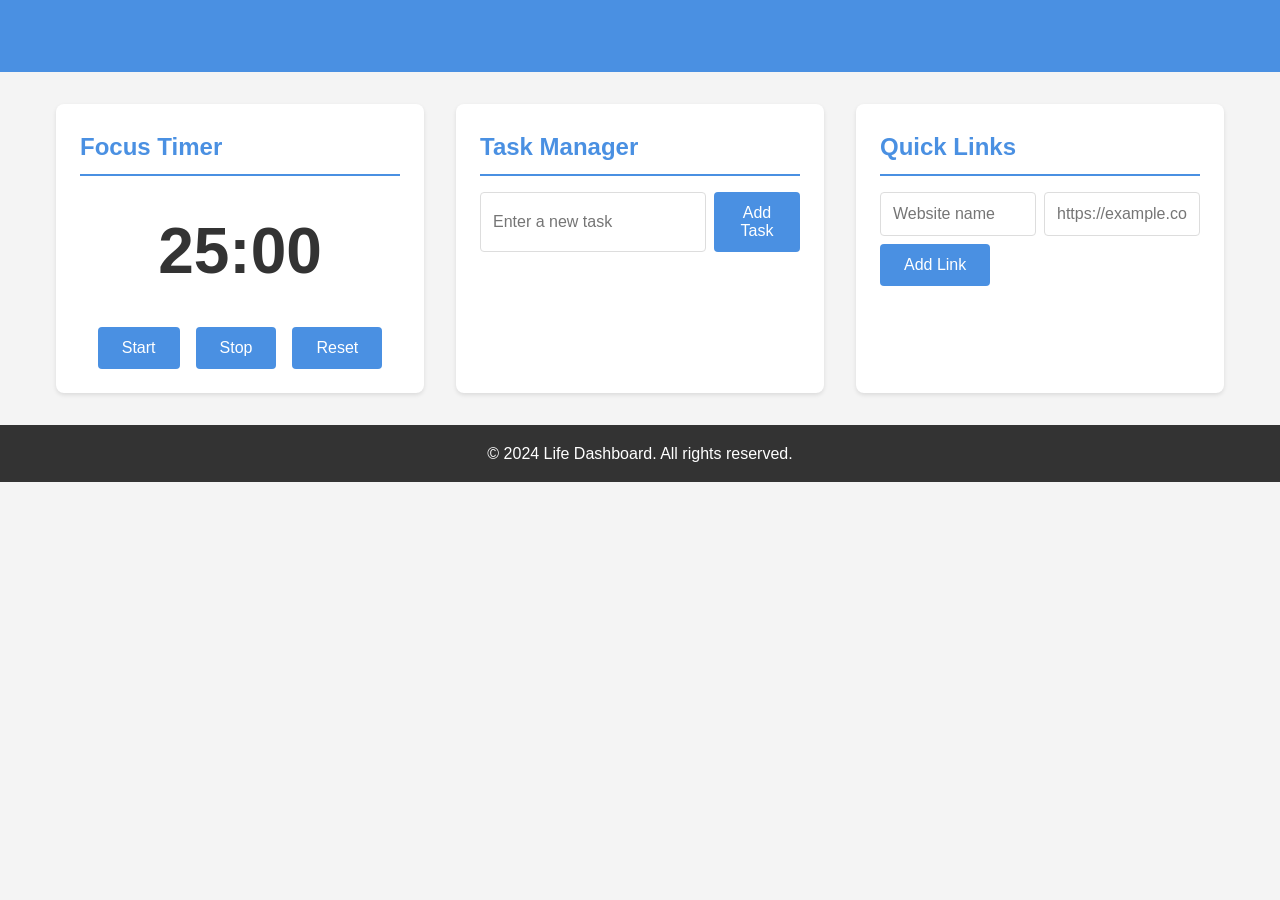
<file: index.html>
<!DOCTYPE html>
<html lang="en">
<head>
    <meta charset="UTF-8">
    <meta name="viewport" content="width=device-width, initial-scale=1.0">
    <meta name="description" content="A productivity dashboard with greeting display, focus timer, task management, and quick links">
    <title>Life Dashboard</title>
    <link rel="stylesheet" href="./css/style.css">
</head>
<body>
    <!-- Header: Greeting Module -->
    <header id="greeting-section">
        <div id="greeting-display"></div>
        <time id="time-display"></time>
        <time id="date-display"></time>
    </header>

    <!-- Main Content -->
    <main>
        <!-- Focus Timer Module -->
        <section id="timer-section" aria-label="Focus Timer">
            <h2>Focus Timer</h2>
            <div id="timer-display" aria-live="polite" aria-atomic="true">25:00</div>
            <div id="timer-controls">
                <button id="start-button" type="button" aria-label="Start timer">Start</button>
                <button id="stop-button" type="button" aria-label="Stop timer">Stop</button>
                <button id="reset-button" type="button" aria-label="Reset timer">Reset</button>
            </div>
        </section>

        <!-- Task Manager Module -->
        <section id="task-section" aria-label="Task Manager">
            <h2>Task Manager</h2>
            <div id="task-input-container">
                <input 
                    type="text" 
                    id="task-input" 
                    placeholder="Enter a new task" 
                    maxlength="500"
                    aria-label="New task description"
                />
                <button id="add-task-button" type="button">Add Task</button>
            </div>
            <div id="task-error-message" class="error-message" role="alert" aria-live="assertive"></div>
            <ul id="task-list" aria-label="Task list"></ul>
        </section>

        <!-- Quick Links Module -->
        <section id="quick-links-section" aria-label="Quick Links">
            <h2>Quick Links</h2>
            <div id="quick-links-input-container">
                <input 
                    type="text" 
                    id="link-name-input" 
                    placeholder="Website name" 
                    maxlength="50"
                    aria-label="Website name"
                />
                <input 
                    type="url" 
                    id="link-url-input" 
                    placeholder="https://example.com"
                    aria-label="Website URL"
                />
                <button id="add-link-button" type="button">Add Link</button>
            </div>
            <div id="link-error-message" class="error-message" role="alert" aria-live="assertive"></div>
            <nav id="quick-links-container" aria-label="Quick links navigation"></nav>
        </section>
    </main>

    <!-- Footer -->
    <footer>
        <p>&copy; 2024 Life Dashboard. All rights reserved.</p>
    </footer>

    <!-- Storage Error Display -->
    <div id="storage-error-message" class="error-message" role="alert" aria-live="assertive"></div>

    <script src="./js/app.js"></script>
</body>
</html>
</file>
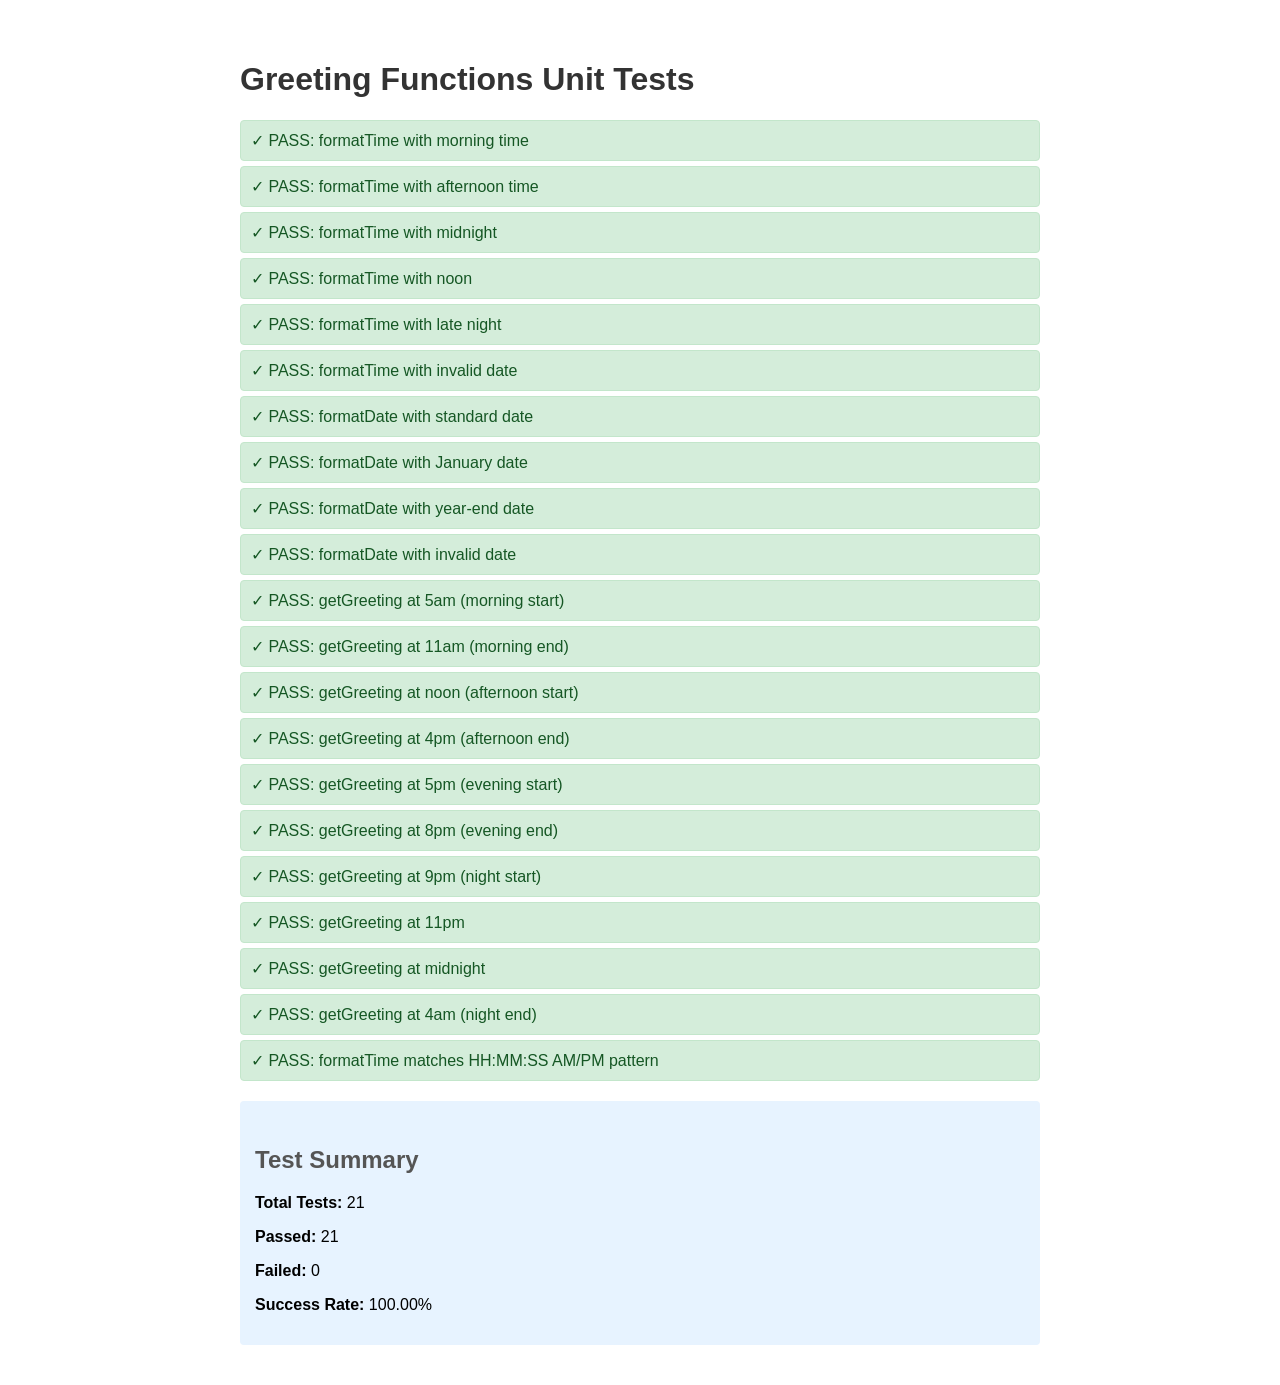
<file: tests/greeting-functions.test.html>
<!DOCTYPE html>
<html lang="en">
<head>
    <meta charset="UTF-8">
    <meta name="viewport" content="width=device-width, initial-scale=1.0">
    <title>Greeting Functions Unit Tests</title>
    <style>
        body {
            font-family: Arial, sans-serif;
            max-width: 800px;
            margin: 20px auto;
            padding: 20px;
        }
        .test-result {
            padding: 10px;
            margin: 5px 0;
            border-radius: 4px;
        }
        .pass {
            background-color: #d4edda;
            color: #155724;
            border: 1px solid #c3e6cb;
        }
        .fail {
            background-color: #f8d7da;
            color: #721c24;
            border: 1px solid #f5c6cb;
        }
        .summary {
            margin-top: 20px;
            padding: 15px;
            background-color: #e7f3ff;
            border-radius: 4px;
        }
        h1 {
            color: #333;
        }
        h2 {
            color: #555;
            margin-top: 30px;
        }
    </style>
</head>
<body>
    <h1>Greeting Functions Unit Tests</h1>
    <div id="test-results"></div>
    <div id="summary" class="summary"></div>

    <script>
        // Copy the functions from app.js
        function formatTime(date) {
            if (!(date instanceof Date) || isNaN(date.getTime())) {
                return "-- : -- : -- --";
            }
            
            let hours = date.getHours();
            const minutes = date.getMinutes();
            const seconds = date.getSeconds();
            
            const period = hours >= 12 ? "PM" : "AM";
            
            hours = hours % 12;
            hours = hours === 0 ? 12 : hours;
            
            const hoursStr = String(hours).padStart(2, '0');
            const minutesStr = String(minutes).padStart(2, '0');
            const secondsStr = String(seconds).padStart(2, '0');
            
            return `${hoursStr}:${minutesStr}:${secondsStr} ${period}`;
        }

        function formatDate(date) {
            if (!(date instanceof Date) || isNaN(date.getTime())) {
                return "Date unavailable";
            }
            
            const daysOfWeek = ['Sunday', 'Monday', 'Tuesday', 'Wednesday', 'Thursday', 'Friday', 'Saturday'];
            const months = ['January', 'February', 'March', 'April', 'May', 'June', 
                            'July', 'August', 'September', 'October', 'November', 'December'];
            
            const dayOfWeek = daysOfWeek[date.getDay()];
            const month = months[date.getMonth()];
            const day = String(date.getDate()).padStart(2, '0');
            const year = date.getFullYear();
            
            return `${dayOfWeek}, ${month} ${day}, ${year}`;
        }

        function getGreeting(hour) {
            if (hour >= 5 && hour < 12) {
                return "Good morning";
            } else if (hour >= 12 && hour < 17) {
                return "Good afternoon";
            } else if (hour >= 17 && hour < 21) {
                return "Good evening";
            } else {
                return "Good night";
            }
        }

        // Simple testing framework
        let passCount = 0;
        let failCount = 0;
        const resultsDiv = document.getElementById('test-results');

        function assertEquals(actual, expected, testName) {
            const passed = actual === expected;
            const resultDiv = document.createElement('div');
            resultDiv.className = `test-result ${passed ? 'pass' : 'fail'}`;
            
            if (passed) {
                resultDiv.textContent = `✓ PASS: ${testName}`;
                passCount++;
            } else {
                resultDiv.textContent = `✗ FAIL: ${testName}\n  Expected: ${expected}\n  Got: ${actual}`;
                failCount++;
            }
            
            resultsDiv.appendChild(resultDiv);
        }

        function assertMatches(actual, pattern, testName) {
            const passed = pattern.test(actual);
            const resultDiv = document.createElement('div');
            resultDiv.className = `test-result ${passed ? 'pass' : 'fail'}`;
            
            if (passed) {
                resultDiv.textContent = `✓ PASS: ${testName}`;
                passCount++;
            } else {
                resultDiv.textContent = `✗ FAIL: ${testName}\n  Expected to match: ${pattern}\n  Got: ${actual}`;
                failCount++;
            }
            
            resultsDiv.appendChild(resultDiv);
        }

        // Run tests
        function runTests() {
            // Test formatTime
            const testDate1 = new Date(2024, 6, 3, 9, 5, 3); // July 3, 2024, 9:05:03 AM
            assertEquals(formatTime(testDate1), "09:05:03 AM", "formatTime with morning time");

            const testDate2 = new Date(2024, 6, 3, 15, 30, 45); // 3:30:45 PM
            assertEquals(formatTime(testDate2), "03:30:45 PM", "formatTime with afternoon time");

            const testDate3 = new Date(2024, 6, 3, 0, 0, 0); // Midnight
            assertEquals(formatTime(testDate3), "12:00:00 AM", "formatTime with midnight");

            const testDate4 = new Date(2024, 6, 3, 12, 0, 0); // Noon
            assertEquals(formatTime(testDate4), "12:00:00 PM", "formatTime with noon");

            const testDate5 = new Date(2024, 6, 3, 23, 59, 59); // 11:59:59 PM
            assertEquals(formatTime(testDate5), "11:59:59 PM", "formatTime with late night");

            assertEquals(formatTime(new Date('invalid')), "-- : -- : -- --", "formatTime with invalid date");

            // Test formatDate
            const dateTest1 = new Date(2026, 6, 3); // July 3, 2026 (Friday)
            assertEquals(formatDate(dateTest1), "Friday, July 03, 2026", "formatDate with standard date");

            const dateTest2 = new Date(2024, 0, 1); // January 1, 2024 (Monday)
            assertEquals(formatDate(dateTest2), "Monday, January 01, 2024", "formatDate with January date");

            const dateTest3 = new Date(2024, 11, 31); // December 31, 2024 (Tuesday)
            assertEquals(formatDate(dateTest3), "Tuesday, December 31, 2024", "formatDate with year-end date");

            assertEquals(formatDate(new Date('invalid')), "Date unavailable", "formatDate with invalid date");

            // Test getGreeting
            assertEquals(getGreeting(5), "Good morning", "getGreeting at 5am (morning start)");
            assertEquals(getGreeting(11), "Good morning", "getGreeting at 11am (morning end)");
            assertEquals(getGreeting(12), "Good afternoon", "getGreeting at noon (afternoon start)");
            assertEquals(getGreeting(16), "Good afternoon", "getGreeting at 4pm (afternoon end)");
            assertEquals(getGreeting(17), "Good evening", "getGreeting at 5pm (evening start)");
            assertEquals(getGreeting(20), "Good evening", "getGreeting at 8pm (evening end)");
            assertEquals(getGreeting(21), "Good night", "getGreeting at 9pm (night start)");
            assertEquals(getGreeting(23), "Good night", "getGreeting at 11pm");
            assertEquals(getGreeting(0), "Good night", "getGreeting at midnight");
            assertEquals(getGreeting(4), "Good night", "getGreeting at 4am (night end)");

            // Test time format pattern
            const randomDate = new Date(2024, 5, 15, 14, 25, 30);
            const timePattern = /^(0[1-9]|1[0-2]):[0-5][0-9]:[0-5][0-9] (AM|PM)$/;
            assertMatches(formatTime(randomDate), timePattern, "formatTime matches HH:MM:SS AM/PM pattern");

            // Display summary
            const summaryDiv = document.getElementById('summary');
            summaryDiv.innerHTML = `
                <h2>Test Summary</h2>
                <p><strong>Total Tests:</strong> ${passCount + failCount}</p>
                <p><strong>Passed:</strong> ${passCount}</p>
                <p><strong>Failed:</strong> ${failCount}</p>
                <p><strong>Success Rate:</strong> ${((passCount / (passCount + failCount)) * 100).toFixed(2)}%</p>
            `;
        }

        // Run tests when page loads
        runTests();
    </script>
</body>
</html>
</file>
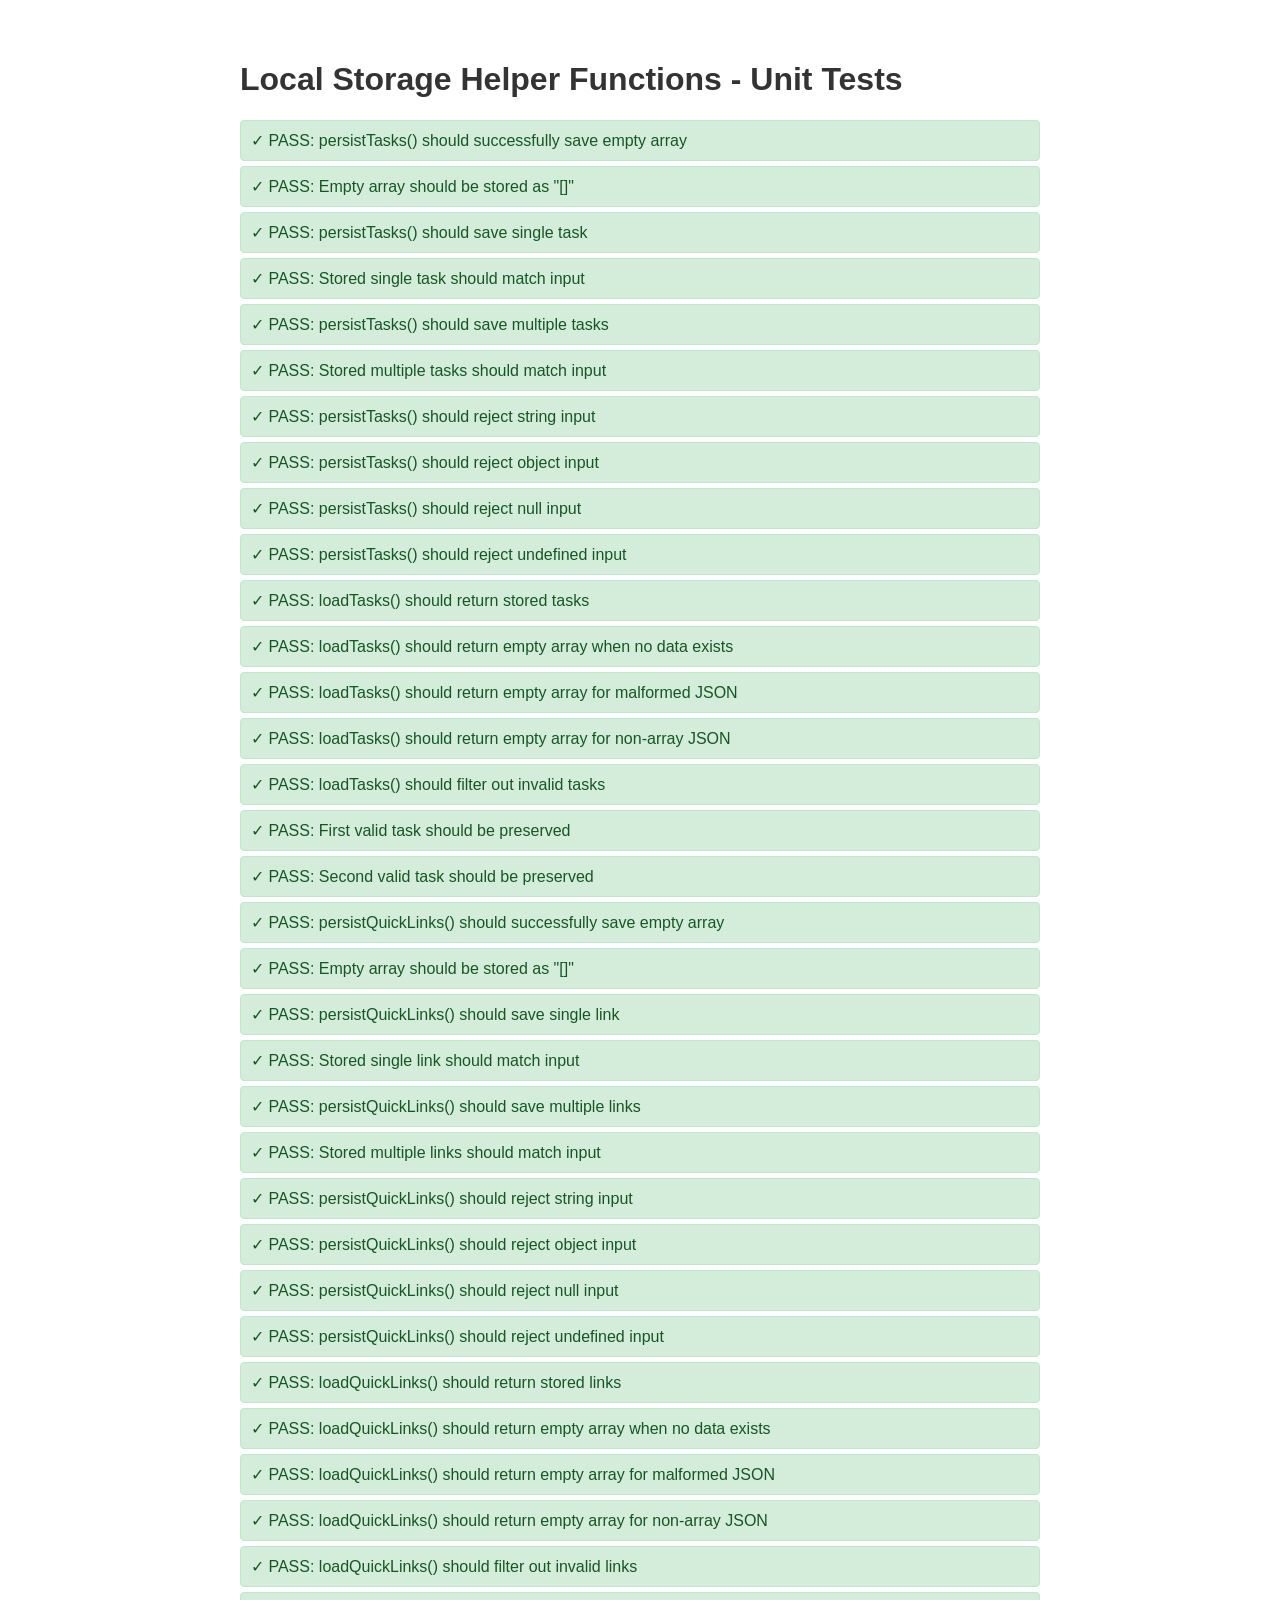
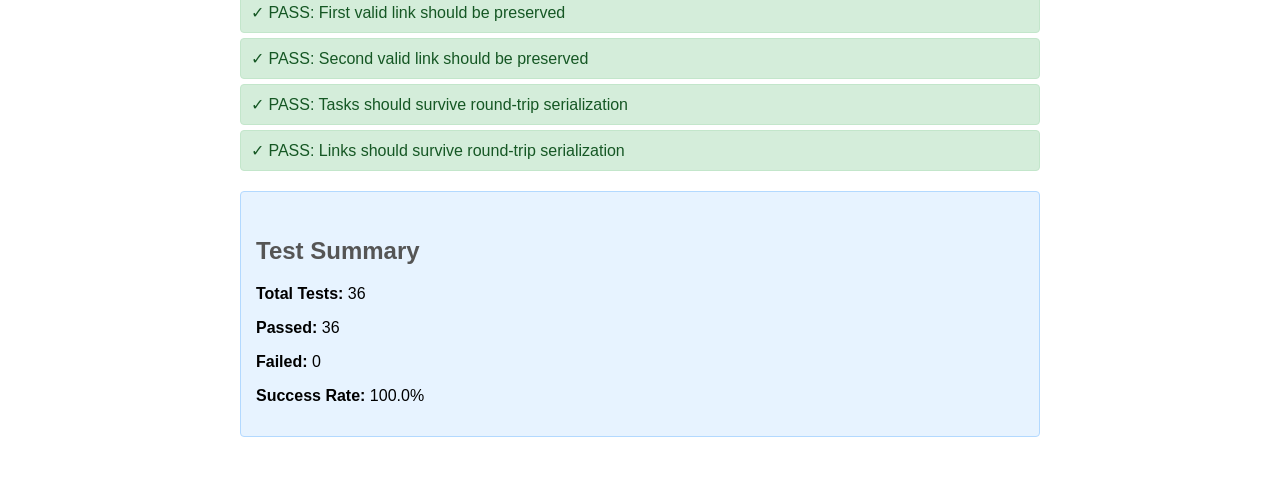
<file: tests/storage.test.html>
<!DOCTYPE html>
<html lang="en">
<head>
    <meta charset="UTF-8">
    <meta name="viewport" content="width=device-width, initial-scale=1.0">
    <title>Local Storage Tests</title>
    <style>
        body {
            font-family: Arial, sans-serif;
            max-width: 800px;
            margin: 20px auto;
            padding: 20px;
        }
        .test-result {
            padding: 10px;
            margin: 5px 0;
            border-radius: 4px;
        }
        .pass {
            background-color: #d4edda;
            color: #155724;
            border: 1px solid #c3e6cb;
        }
        .fail {
            background-color: #f8d7da;
            color: #721c24;
            border: 1px solid #f5c6cb;
        }
        .summary {
            margin-top: 20px;
            padding: 15px;
            background-color: #e7f3ff;
            border: 1px solid #b3d9ff;
            border-radius: 4px;
        }
        h1 { color: #333; }
        h2 { color: #555; margin-top: 30px; }
    </style>
</head>
<body>
    <h1>Local Storage Helper Functions - Unit Tests</h1>
    <div id="test-results"></div>
    <div id="summary" class="summary"></div>

    <script src="../js/app.js"></script>
    <script>
        // Test runner
        let passCount = 0;
        let failCount = 0;
        const results = document.getElementById('test-results');
        const summaryEl = document.getElementById('summary');

        function assert(condition, testName) {
            const resultDiv = document.createElement('div');
            resultDiv.className = 'test-result';
            
            if (condition) {
                resultDiv.classList.add('pass');
                resultDiv.textContent = '✓ PASS: ' + testName;
                passCount++;
            } else {
                resultDiv.classList.add('fail');
                resultDiv.textContent = '✗ FAIL: ' + testName;
                failCount++;
            }
            
            results.appendChild(resultDiv);
        }

        function assertEqual(actual, expected, testName) {
            const passed = JSON.stringify(actual) === JSON.stringify(expected);
            assert(passed, testName + (passed ? '' : ` (expected: ${JSON.stringify(expected)}, got: ${JSON.stringify(actual)})`));
        }

        function runTests() {
            console.log('Starting Local Storage tests...');
            
            // Clear Local Storage before tests
            localStorage.clear();

            // ==============================================
            // persistTasks() Tests
            // ==============================================
            
            console.log('\n--- persistTasks() Tests ---');
            
            // Test 1: Save empty tasks array
            assert(persistTasks([]), 'persistTasks() should successfully save empty array');
            assertEqual(localStorage.getItem('dashboard_tasks'), '[]', 'Empty array should be stored as "[]"');
            
            // Test 2: Save single task
            const singleTask = [{ id: '123', description: 'Test task', completed: false }];
            assert(persistTasks(singleTask), 'persistTasks() should save single task');
            const storedSingle = JSON.parse(localStorage.getItem('dashboard_tasks'));
            assertEqual(storedSingle, singleTask, 'Stored single task should match input');
            
            // Test 3: Save multiple tasks
            const multipleTasks = [
                { id: '1', description: 'Task 1', completed: false },
                { id: '2', description: 'Task 2', completed: true },
                { id: '3', description: 'Task 3', completed: false }
            ];
            assert(persistTasks(multipleTasks), 'persistTasks() should save multiple tasks');
            const storedMultiple = JSON.parse(localStorage.getItem('dashboard_tasks'));
            assertEqual(storedMultiple, multipleTasks, 'Stored multiple tasks should match input');
            
            // Test 4: Reject non-array input
            assert(!persistTasks('not an array'), 'persistTasks() should reject string input');
            assert(!persistTasks({ tasks: [] }), 'persistTasks() should reject object input');
            assert(!persistTasks(null), 'persistTasks() should reject null input');
            assert(!persistTasks(undefined), 'persistTasks() should reject undefined input');

            // ==============================================
            // loadTasks() Tests
            // ==============================================
            
            console.log('\n--- loadTasks() Tests ---');
            
            // Test 5: Load existing tasks
            localStorage.setItem('dashboard_tasks', JSON.stringify(multipleTasks));
            const loadedTasks = loadTasks();
            assertEqual(loadedTasks, multipleTasks, 'loadTasks() should return stored tasks');
            
            // Test 6: Load when no data exists
            localStorage.removeItem('dashboard_tasks');
            const emptyLoad = loadTasks();
            assertEqual(emptyLoad, [], 'loadTasks() should return empty array when no data exists');
            
            // Test 7: Handle malformed JSON
            localStorage.setItem('dashboard_tasks', '{invalid json}');
            const malformedLoad = loadTasks();
            assertEqual(malformedLoad, [], 'loadTasks() should return empty array for malformed JSON');
            
            // Test 8: Handle non-array JSON
            localStorage.setItem('dashboard_tasks', JSON.stringify({ tasks: [] }));
            const nonArrayLoad = loadTasks();
            assertEqual(nonArrayLoad, [], 'loadTasks() should return empty array for non-array JSON');
            
            // Test 9: Filter out invalid task objects
            const mixedTasks = [
                { id: '1', description: 'Valid task', completed: false },
                { id: '2', description: 'Missing completed' },
                { description: 'Missing id', completed: false },
                { id: '3', completed: false },
                'not an object',
                null,
                { id: '4', description: 'Another valid task', completed: true }
            ];
            localStorage.setItem('dashboard_tasks', JSON.stringify(mixedTasks));
            const filteredTasks = loadTasks();
            assertEqual(filteredTasks.length, 2, 'loadTasks() should filter out invalid tasks');
            assertEqual(filteredTasks[0].id, '1', 'First valid task should be preserved');
            assertEqual(filteredTasks[1].id, '4', 'Second valid task should be preserved');

            // ==============================================
            // persistQuickLinks() Tests
            // ==============================================
            
            console.log('\n--- persistQuickLinks() Tests ---');
            localStorage.clear();
            
            // Test 10: Save empty links array
            assert(persistQuickLinks([]), 'persistQuickLinks() should successfully save empty array');
            assertEqual(localStorage.getItem('dashboard_quicklinks'), '[]', 'Empty array should be stored as "[]"');
            
            // Test 11: Save single link
            const singleLink = [{ id: '123', name: 'GitHub', url: 'https://github.com' }];
            assert(persistQuickLinks(singleLink), 'persistQuickLinks() should save single link');
            const storedLink = JSON.parse(localStorage.getItem('dashboard_quicklinks'));
            assertEqual(storedLink, singleLink, 'Stored single link should match input');
            
            // Test 12: Save multiple links
            const multipleLinks = [
                { id: '1', name: 'GitHub', url: 'https://github.com' },
                { id: '2', name: 'Google', url: 'https://google.com' },
                { id: '3', name: 'Stack Overflow', url: 'https://stackoverflow.com' }
            ];
            assert(persistQuickLinks(multipleLinks), 'persistQuickLinks() should save multiple links');
            const storedLinks = JSON.parse(localStorage.getItem('dashboard_quicklinks'));
            assertEqual(storedLinks, multipleLinks, 'Stored multiple links should match input');
            
            // Test 13: Reject non-array input
            assert(!persistQuickLinks('not an array'), 'persistQuickLinks() should reject string input');
            assert(!persistQuickLinks({ links: [] }), 'persistQuickLinks() should reject object input');
            assert(!persistQuickLinks(null), 'persistQuickLinks() should reject null input');
            assert(!persistQuickLinks(undefined), 'persistQuickLinks() should reject undefined input');

            // ==============================================
            // loadQuickLinks() Tests
            // ==============================================
            
            console.log('\n--- loadQuickLinks() Tests ---');
            
            // Test 14: Load existing links
            localStorage.setItem('dashboard_quicklinks', JSON.stringify(multipleLinks));
            const loadedLinks = loadQuickLinks();
            assertEqual(loadedLinks, multipleLinks, 'loadQuickLinks() should return stored links');
            
            // Test 15: Load when no data exists
            localStorage.removeItem('dashboard_quicklinks');
            const emptyLinksLoad = loadQuickLinks();
            assertEqual(emptyLinksLoad, [], 'loadQuickLinks() should return empty array when no data exists');
            
            // Test 16: Handle malformed JSON
            localStorage.setItem('dashboard_quicklinks', '{invalid json}');
            const malformedLinksLoad = loadQuickLinks();
            assertEqual(malformedLinksLoad, [], 'loadQuickLinks() should return empty array for malformed JSON');
            
            // Test 17: Handle non-array JSON
            localStorage.setItem('dashboard_quicklinks', JSON.stringify({ links: [] }));
            const nonArrayLinksLoad = loadQuickLinks();
            assertEqual(nonArrayLinksLoad, [], 'loadQuickLinks() should return empty array for non-array JSON');
            
            // Test 18: Filter out invalid link objects
            const mixedLinks = [
                { id: '1', name: 'GitHub', url: 'https://github.com' },
                { id: '2', name: 'Missing URL' },
                { name: 'Missing ID', url: 'https://google.com' },
                { id: '3', url: 'https://stackoverflow.com' },
                'not an object',
                null,
                { id: '4', name: 'Stack Overflow', url: 'https://stackoverflow.com' }
            ];
            localStorage.setItem('dashboard_quicklinks', JSON.stringify(mixedLinks));
            const filteredLinks = loadQuickLinks();
            assertEqual(filteredLinks.length, 2, 'loadQuickLinks() should filter out invalid links');
            assertEqual(filteredLinks[0].id, '1', 'First valid link should be preserved');
            assertEqual(filteredLinks[1].id, '4', 'Second valid link should be preserved');

            // ==============================================
            // Serialization Round-Trip Tests
            // ==============================================
            
            console.log('\n--- Serialization Round-Trip Tests ---');
            localStorage.clear();
            
            // Test 19: Tasks round-trip
            const originalTasks = [
                { id: 'task-1', description: 'Buy groceries', completed: false },
                { id: 'task-2', description: 'Write code', completed: true }
            ];
            persistTasks(originalTasks);
            const roundTripTasks = loadTasks();
            assertEqual(roundTripTasks, originalTasks, 'Tasks should survive round-trip serialization');
            
            // Test 20: Links round-trip
            const originalLinks = [
                { id: 'link-1', name: 'GitHub', url: 'https://github.com' },
                { id: 'link-2', name: 'MDN', url: 'https://developer.mozilla.org' }
            ];
            persistQuickLinks(originalLinks);
            const roundTripLinks = loadQuickLinks();
            assertEqual(roundTripLinks, originalLinks, 'Links should survive round-trip serialization');

            // ==============================================
            // Display Summary
            // ==============================================
            
            summaryEl.innerHTML = `
                <h2>Test Summary</h2>
                <p><strong>Total Tests:</strong> ${passCount + failCount}</p>
                <p><strong>Passed:</strong> ${passCount}</p>
                <p><strong>Failed:</strong> ${failCount}</p>
                <p><strong>Success Rate:</strong> ${((passCount / (passCount + failCount)) * 100).toFixed(1)}%</p>
            `;
            
            console.log('\n=== Test Summary ===');
            console.log(`Total: ${passCount + failCount}`);
            console.log(`Passed: ${passCount}`);
            console.log(`Failed: ${failCount}`);
            
            // Clean up
            localStorage.clear();
        }

        // Run tests when page loads
        window.addEventListener('load', runTests);
    </script>
</body>
</html>
</file>
<file: css/style.css>
/* Life Dashboard Styles */

/* CSS Reset and Base Styles */
* {
    margin: 0;
    padding: 0;
    box-sizing: border-box;
}

body {
    font-family: Arial, sans-serif;
    line-height: 1.6;
    color: #333;
    background-color: #f4f4f4;
}

/* Header - Greeting Module */
header {
    background-color: #4a90e2;
    color: white;
    padding: 2rem;
    text-align: center;
}

#greeting-display {
    font-size: 2rem;
    margin-bottom: 0.5rem;
}

#time-display {
    font-size: 3rem;
    font-weight: bold;
    display: block;
    margin-bottom: 0.5rem;
}

#date-display {
    font-size: 1.2rem;
    display: block;
}

/* Main Content */
main {
    max-width: 1200px;
    margin: 2rem auto;
    padding: 0 1rem;
    display: grid;
    grid-template-columns: repeat(auto-fit, minmax(300px, 1fr));
    gap: 2rem;
}

/* Section Styles */
section {
    background-color: white;
    padding: 1.5rem;
    border-radius: 8px;
    box-shadow: 0 2px 4px rgba(0, 0, 0, 0.1);
}

section h2 {
    margin-bottom: 1rem;
    color: #4a90e2;
    border-bottom: 2px solid #4a90e2;
    padding-bottom: 0.5rem;
}

/* Focus Timer */
#timer-display {
    font-size: 4rem;
    font-weight: bold;
    text-align: center;
    margin: 1.5rem 0;
    color: #333;
}

#timer-controls {
    display: flex;
    justify-content: center;
    gap: 1rem;
}

/* Buttons */
button {
    padding: 0.75rem 1.5rem;
    background-color: #4a90e2;
    color: white;
    border: none;
    border-radius: 4px;
    cursor: pointer;
    font-size: 1rem;
    transition: background-color 0.2s;
}

button:hover {
    background-color: #357abd;
}

button:active {
    background-color: #2c5f8d;
}

/* Task Manager */
#task-input-container {
    display: flex;
    gap: 0.5rem;
    margin-bottom: 1rem;
}

#task-input {
    flex: 1;
    padding: 0.75rem;
    border: 1px solid #ddd;
    border-radius: 4px;
    font-size: 1rem;
}

#task-list {
    list-style: none;
}

.task-item {
    display: flex;
    align-items: center;
    padding: 0.75rem;
    margin-bottom: 0.5rem;
    background-color: #f9f9f9;
    border-radius: 4px;
    gap: 0.5rem;
}

.task-item.completed .task-text {
    text-decoration: line-through;
    color: #999;
}

.task-checkbox {
    cursor: pointer;
}

.task-text {
    flex: 1;
}

.task-edit-input {
    flex: 1;
    padding: 0.5rem;
    border: 1px solid #ddd;
    border-radius: 4px;
}

.task-button {
    padding: 0.5rem 1rem;
    font-size: 0.9rem;
}

/* Quick Links */
#quick-links-input-container {
    display: flex;
    gap: 0.5rem;
    margin-bottom: 1rem;
    flex-wrap: wrap;
}

#link-name-input,
#link-url-input {
    flex: 1;
    min-width: 150px;
    padding: 0.75rem;
    border: 1px solid #ddd;
    border-radius: 4px;
    font-size: 1rem;
}

#quick-links-container {
    display: flex;
    flex-wrap: wrap;
    gap: 0.5rem;
}

.quick-link-item {
    display: flex;
    align-items: center;
    gap: 0.5rem;
    background-color: #f9f9f9;
    padding: 0.5rem;
    border-radius: 4px;
}

.quick-link-button {
    padding: 0.5rem 1rem;
    text-decoration: none;
    color: white;
    background-color: #4a90e2;
    border-radius: 4px;
}

.quick-link-button:hover {
    background-color: #357abd;
}

.delete-link-button {
    padding: 0.25rem 0.5rem;
    background-color: #e74c3c;
    font-size: 0.9rem;
}

.delete-link-button:hover {
    background-color: #c0392b;
}

/* Error Messages */
.error-message {
    color: #e74c3c;
    font-size: 0.9rem;
    margin-bottom: 0.5rem;
    display: none;
}

.error-message.visible {
    display: block;
}

/* Footer */
footer {
    background-color: #333;
    color: white;
    text-align: center;
    padding: 1rem;
    margin-top: 2rem;
}

/* Responsive Design */
@media (max-width: 768px) {
    main {
        grid-template-columns: 1fr;
    }
    
    #timer-display {
        font-size: 3rem;
    }
    
    #greeting-display {
        font-size: 1.5rem;
    }
    
    #time-display {
        font-size: 2rem;
    }
}
</file>
